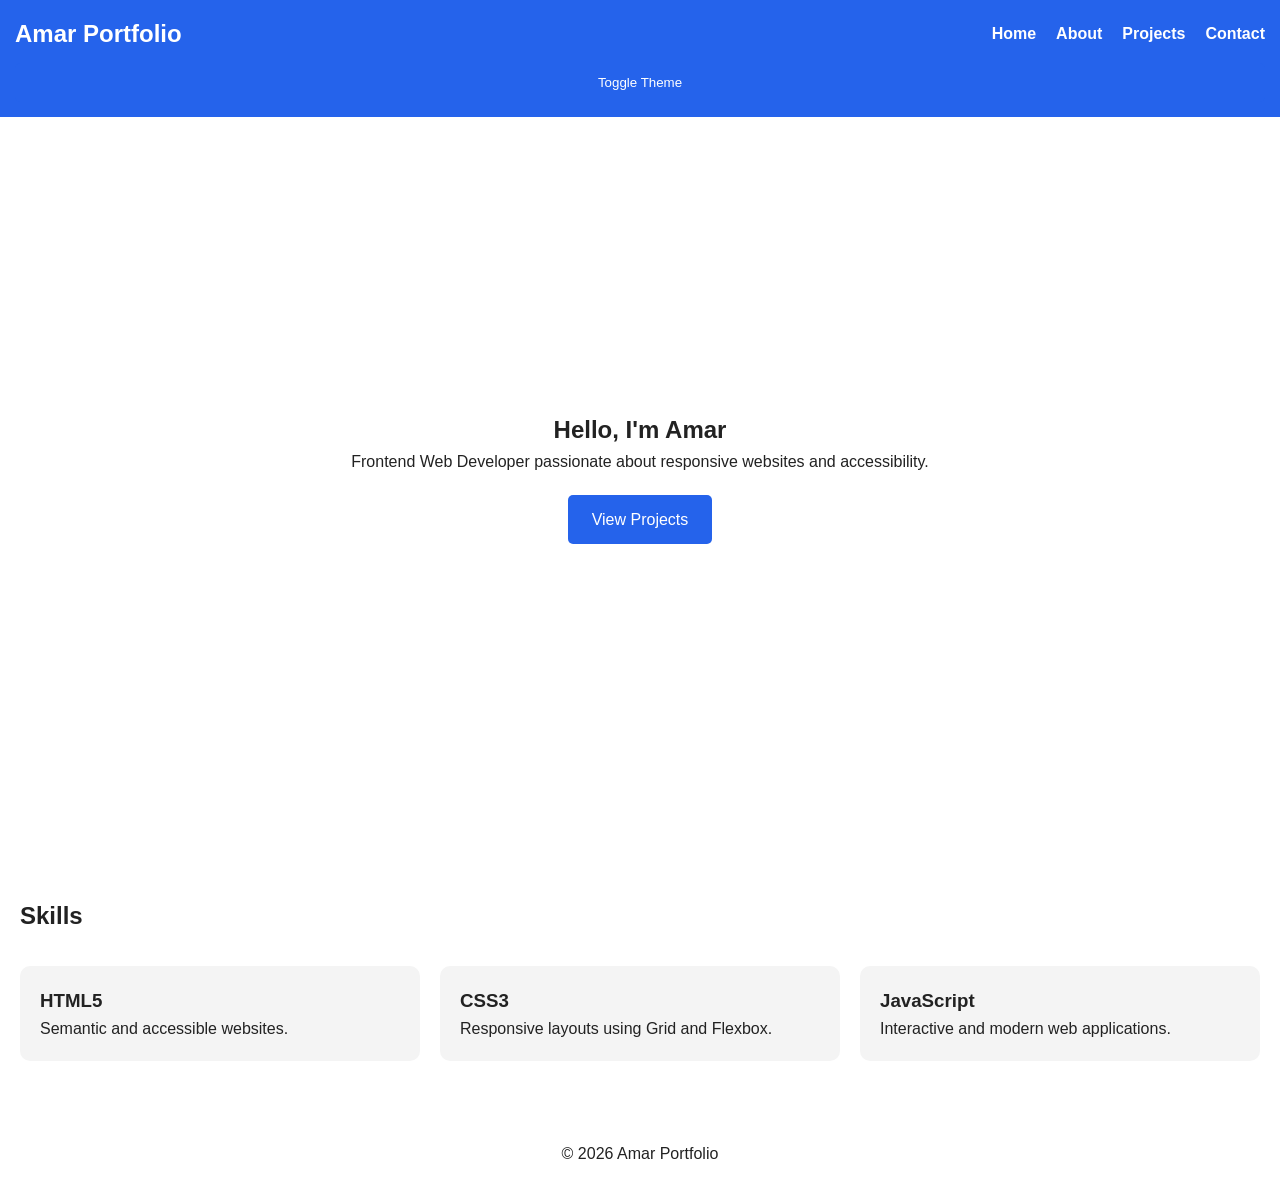
<file: index.html>
<!DOCTYPE html>
<html lang="en">

<head>

    <meta charset="UTF-8">

    <meta name="viewport"
        content="width=device-width, initial-scale=1.0">

    <meta name="description"
        content="Responsive Portfolio Website">

    <title>
        Amar Portfolio
    </title>

    <link rel="stylesheet"
        href="style.css">

</head>

<body>

<header>

<nav aria-label="Main Navigation">

<h1 class="logo">
Amar Portfolio
</h1>

<ul class="nav-links">

<li><a href="index.html">Home</a></li>

<li><a href="about.html">About</a></li>

<li><a href="projects.html">Projects</a></li>

<li><a href="contact.html">Contact</a></li>

</ul>

<button id="theme-toggle">
Toggle Theme
</button>

</nav>

</header>

<main>

<section class="hero">

<div class="hero-content">

<h2>
Hello, I'm Amar
</h2>

<p>
Frontend Web Developer passionate about
responsive websites and accessibility.
</p>

<a href="projects.html"
class="btn">
View Projects
</a>

</div>

</section>

<section class="skills">

<h2>
Skills
</h2>

<div class="skills-grid">

<article class="card">

<h3>
HTML5
</h3>

<p>
Semantic and accessible websites.
</p>

</article>

<article class="card">

<h3>
CSS3
</h3>

<p>
Responsive layouts using Grid and Flexbox.
</p>

</article>

<article class="card">

<h3>
JavaScript
</h3>

<p>
Interactive and modern web applications.
</p>

</article>

</div>

</section>

</main>

<footer>

<p>
© 2026 Amar Portfolio
</p>

</footer>

<script src="script.js"></script>

</body>
</html>
</file>
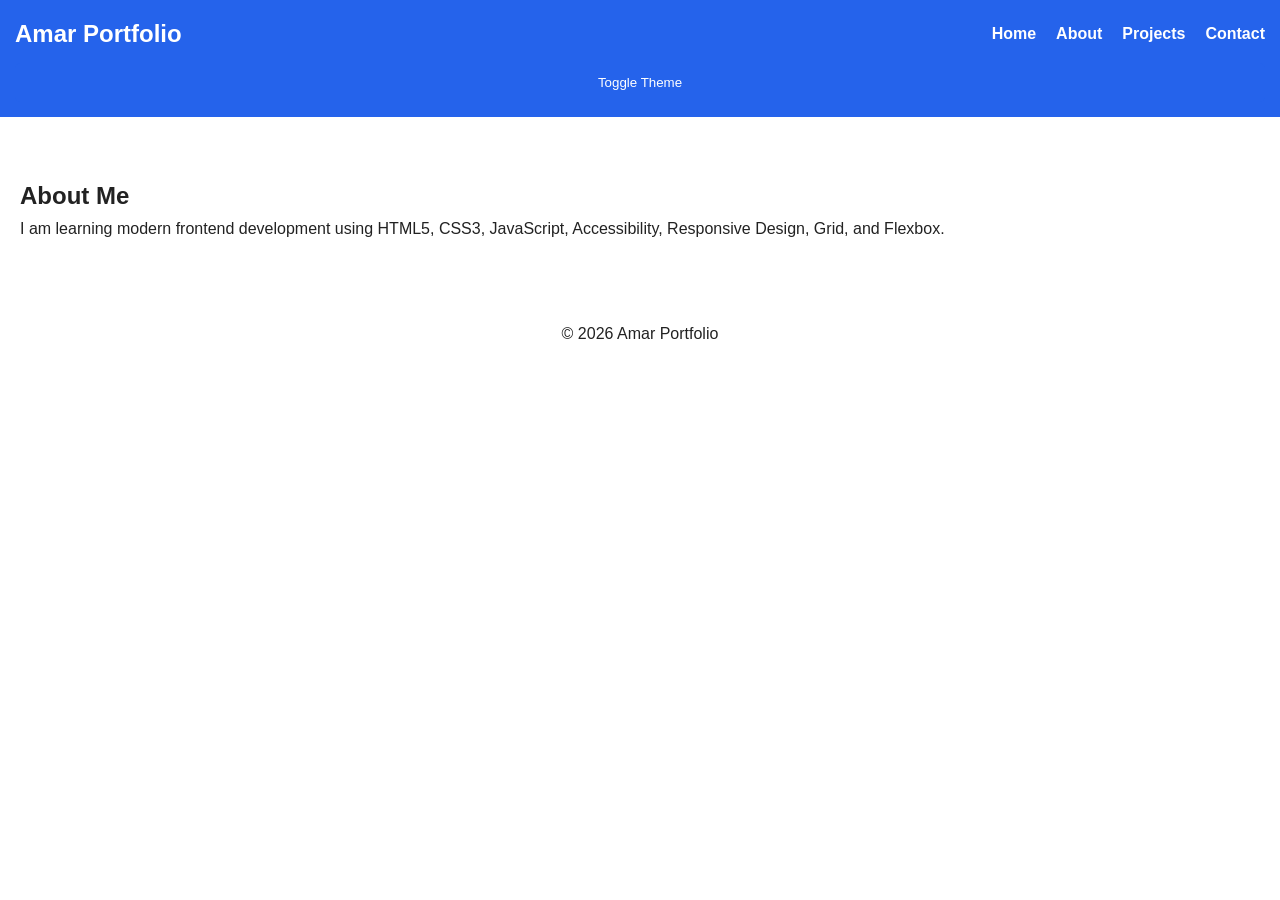
<file: about.html>
<!DOCTYPE html>
<html lang="en">

<head>

<meta charset="UTF-8">

<meta name="viewport"
content="width=device-width, initial-scale=1.0">

<title>
About
</title>

<link rel="stylesheet"
href="style.css">

</head>

<body>

<header>

<nav aria-label="Main Navigation">

<h1 class="logo">
Amar Portfolio
</h1>

<ul class="nav-links">

<li><a href="index.html">Home</a></li>

<li><a href="about.html">About</a></li>

<li><a href="projects.html">Projects</a></li>

<li><a href="contact.html">Contact</a></li>

</ul>

<button id="theme-toggle">
Toggle Theme
</button>

</nav>

</header>

<main>

<section class="page-section">

<h2>
About Me
</h2>

<p>
I am learning modern frontend development using
HTML5, CSS3, JavaScript, Accessibility,
Responsive Design, Grid, and Flexbox.
</p>

</section>

</main>

<footer>

<p>
© 2026 Amar Portfolio
</p>

</footer>

<script src="script.js"></script>

</body>
</html>
</file>
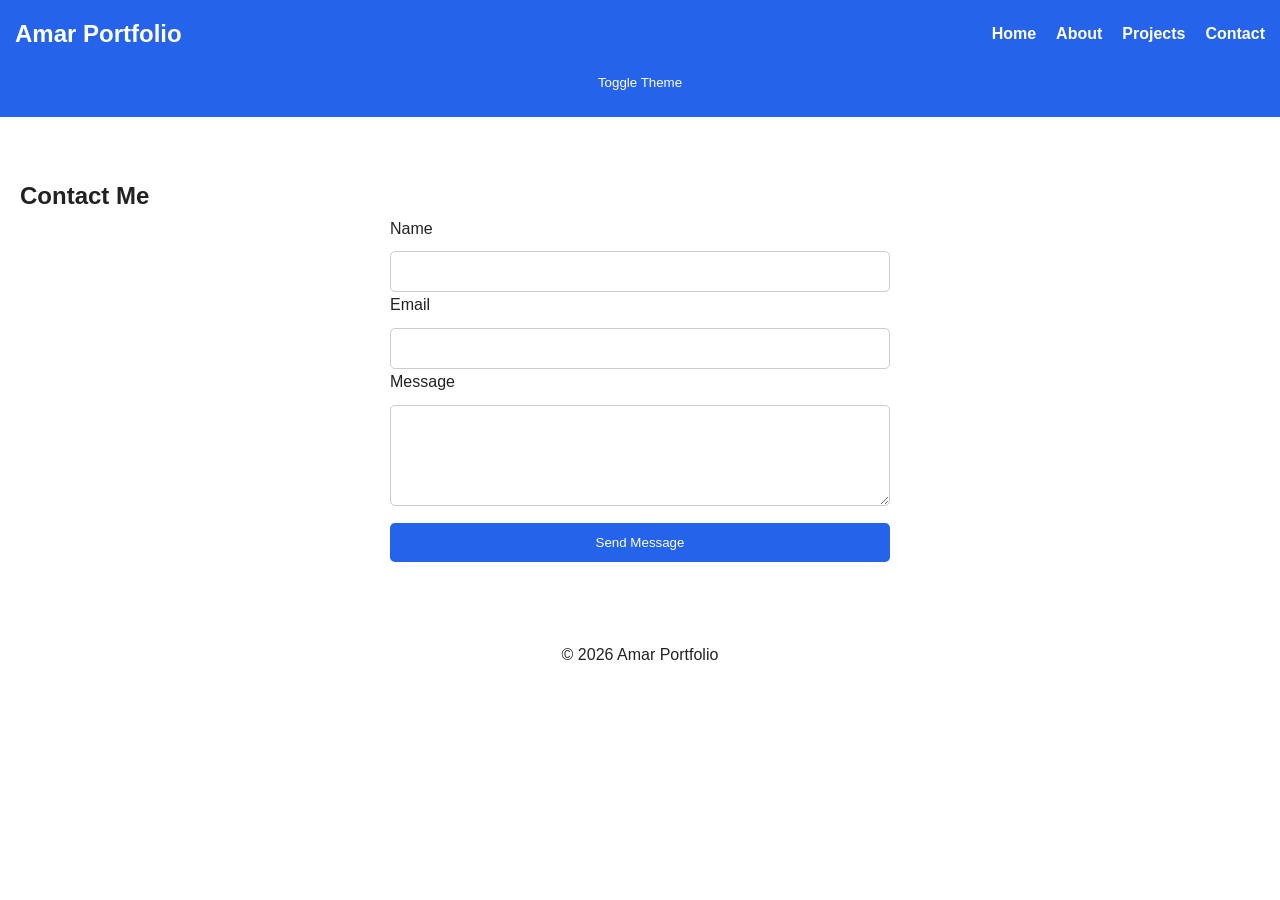
<file: contact.html>
<!DOCTYPE html>
<html lang="en">

<head>

<meta charset="UTF-8">

<meta name="viewport"
content="width=device-width, initial-scale=1.0">

<title>
Contact
</title>

<link rel="stylesheet"
href="style.css">

</head>

<body>

<header>

<nav aria-label="Main Navigation">

<h1 class="logo">
Amar Portfolio
</h1>

<ul class="nav-links">

<li><a href="index.html">Home</a></li>

<li><a href="about.html">About</a></li>

<li><a href="projects.html">Projects</a></li>

<li><a href="contact.html">Contact</a></li>

</ul>

<button id="theme-toggle">
Toggle Theme
</button>

</nav>

</header>

<main>

<section class="page-section">

<h2>
Contact Me
</h2>

<form aria-label="Contact Form">

<label for="name">
Name
</label>

<input
type="text"
id="name"
required>

<label for="email">
Email
</label>

<input
type="email"
id="email"
required>

<label for="message">
Message
</label>

<textarea
id="message"
rows="5"
required></textarea>

<button type="submit">
Send Message
</button>

</form>

</section>

</main>

<footer>

<p>
© 2026 Amar Portfolio
</p>

</footer>

<script src="script.js"></script>

</body>
</html>
</file>
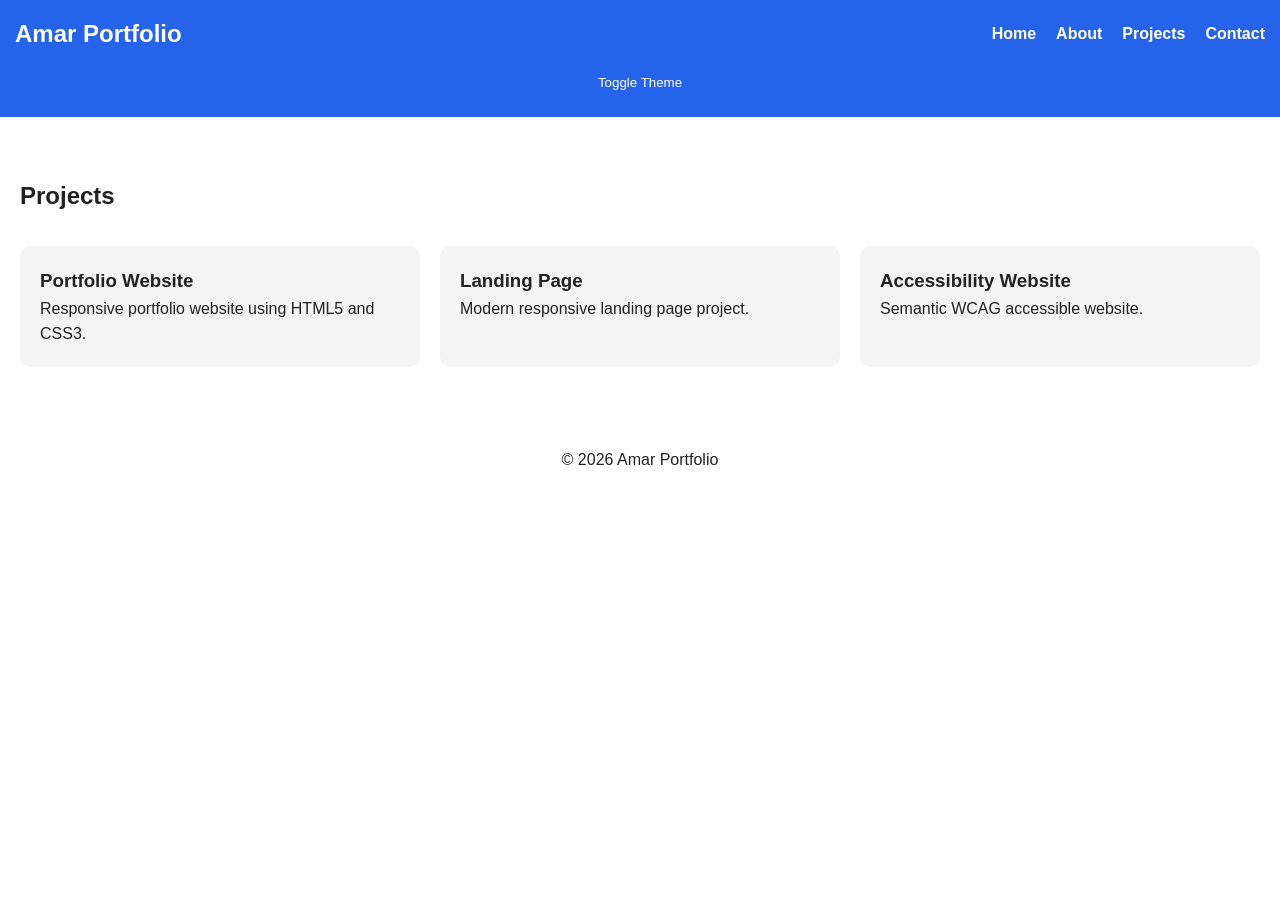
<file: projects.html>
<!DOCTYPE html>
<html lang="en">

<head>

<meta charset="UTF-8">

<meta name="viewport"
content="width=device-width, initial-scale=1.0">

<title>
Projects
</title>

<link rel="stylesheet"
href="style.css">

</head>

<body>

<header>

<nav aria-label="Main Navigation">

<h1 class="logo">
Amar Portfolio
</h1>

<ul class="nav-links">

<li><a href="index.html">Home</a></li>

<li><a href="about.html">About</a></li>

<li><a href="projects.html">Projects</a></li>

<li><a href="contact.html">Contact</a></li>

</ul>

<button id="theme-toggle">
Toggle Theme
</button>

</nav>

</header>

<main>

<section class="page-section">

<h2>
Projects
</h2>

<div class="projects-grid">

<article class="card">

<h3>
Portfolio Website
</h3>

<p>
Responsive portfolio website using HTML5 and CSS3.
</p>

</article>

<article class="card">

<h3>
Landing Page
</h3>

<p>
Modern responsive landing page project.
</p>

</article>

<article class="card">

<h3>
Accessibility Website
</h3>

<p>
Semantic WCAG accessible website.
</p>

</article>

</div>

</section>

</main>

<footer>

<p>
© 2026 Amar Portfolio
</p>

</footer>

<script src="script.js"></script>

</body>
</html>
</file>
<file: style.css>
:root {

    --primary-color: #2563eb;
    --background-color: #ffffff;
    --text-color: #222222;
    --card-color: #f4f4f4;
}

.dark-mode {

    --background-color: #121212;
    --text-color: #ffffff;
    --card-color: #1f1f1f;
}

* {

    margin: 0;
    padding: 0;
    box-sizing: border-box;
}

body {

    font-family: Arial, sans-serif;
    background: var(--background-color);
    color: var(--text-color);
    line-height: 1.6;
}

/* HEADER */

header {

    background: var(--primary-color);
    padding: 15px;
}

nav {

    display: flex;
    justify-content: space-between;
    align-items: center;
    flex-wrap: wrap;
}

.logo {

    color: white;
}

/* NAVIGATION */

.nav-links {

    display: flex;
    gap: 20px;
    list-style: none;
}

.nav-links a {

    color: white;
    text-decoration: none;
    font-weight: bold;
}

/* HERO */

.hero {

    min-height: 80vh;

    display: flex;
    justify-content: center;
    align-items: center;

    text-align: center;
    padding: 20px;
}

.hero-content {

    max-width: 700px;
}

.btn {

    display: inline-block;

    margin-top: 20px;

    padding: 12px 24px;

    background: var(--primary-color);

    color: white;

    text-decoration: none;

    border-radius: 5px;
}

/* SECTION */

.page-section,
.skills {

    padding: 60px 20px;
}

/* GRID */

.skills-grid,
.projects-grid {

    display: grid;

    grid-template-columns:
        repeat(auto-fit, minmax(250px, 1fr));

    gap: 20px;

    margin-top: 30px;
}

/* CARD */

.card {

    background: var(--card-color);

    padding: 20px;

    border-radius: 10px;

    transition: 0.3s;
}

.card:hover {

    transform: translateY(-5px);
}

/* FORM */

form {

    max-width: 500px;
    margin: auto;
}

input,
textarea,
button {

    width: 100%;
    padding: 12px;
    margin-top: 10px;

    border-radius: 5px;

    border: 1px solid #ccc;
}

/* BUTTON */

button {

    background: var(--primary-color);

    color: white;

    border: none;

    cursor: pointer;
}

/* ACCESSIBILITY */

a:focus,
button:focus,
input:focus,
textarea:focus {

    outline: 3px solid orange;
}

/* FOOTER */

footer {

    text-align: center;
    padding: 20px;
}

/* RESPONSIVE */

@media (max-width: 768px) {

    nav {

        flex-direction: column;
        gap: 15px;
    }

    .nav-links {

        flex-direction: column;
        align-items: center;
    }

    .hero {

        min-height: 60vh;
    }
}
</file>
